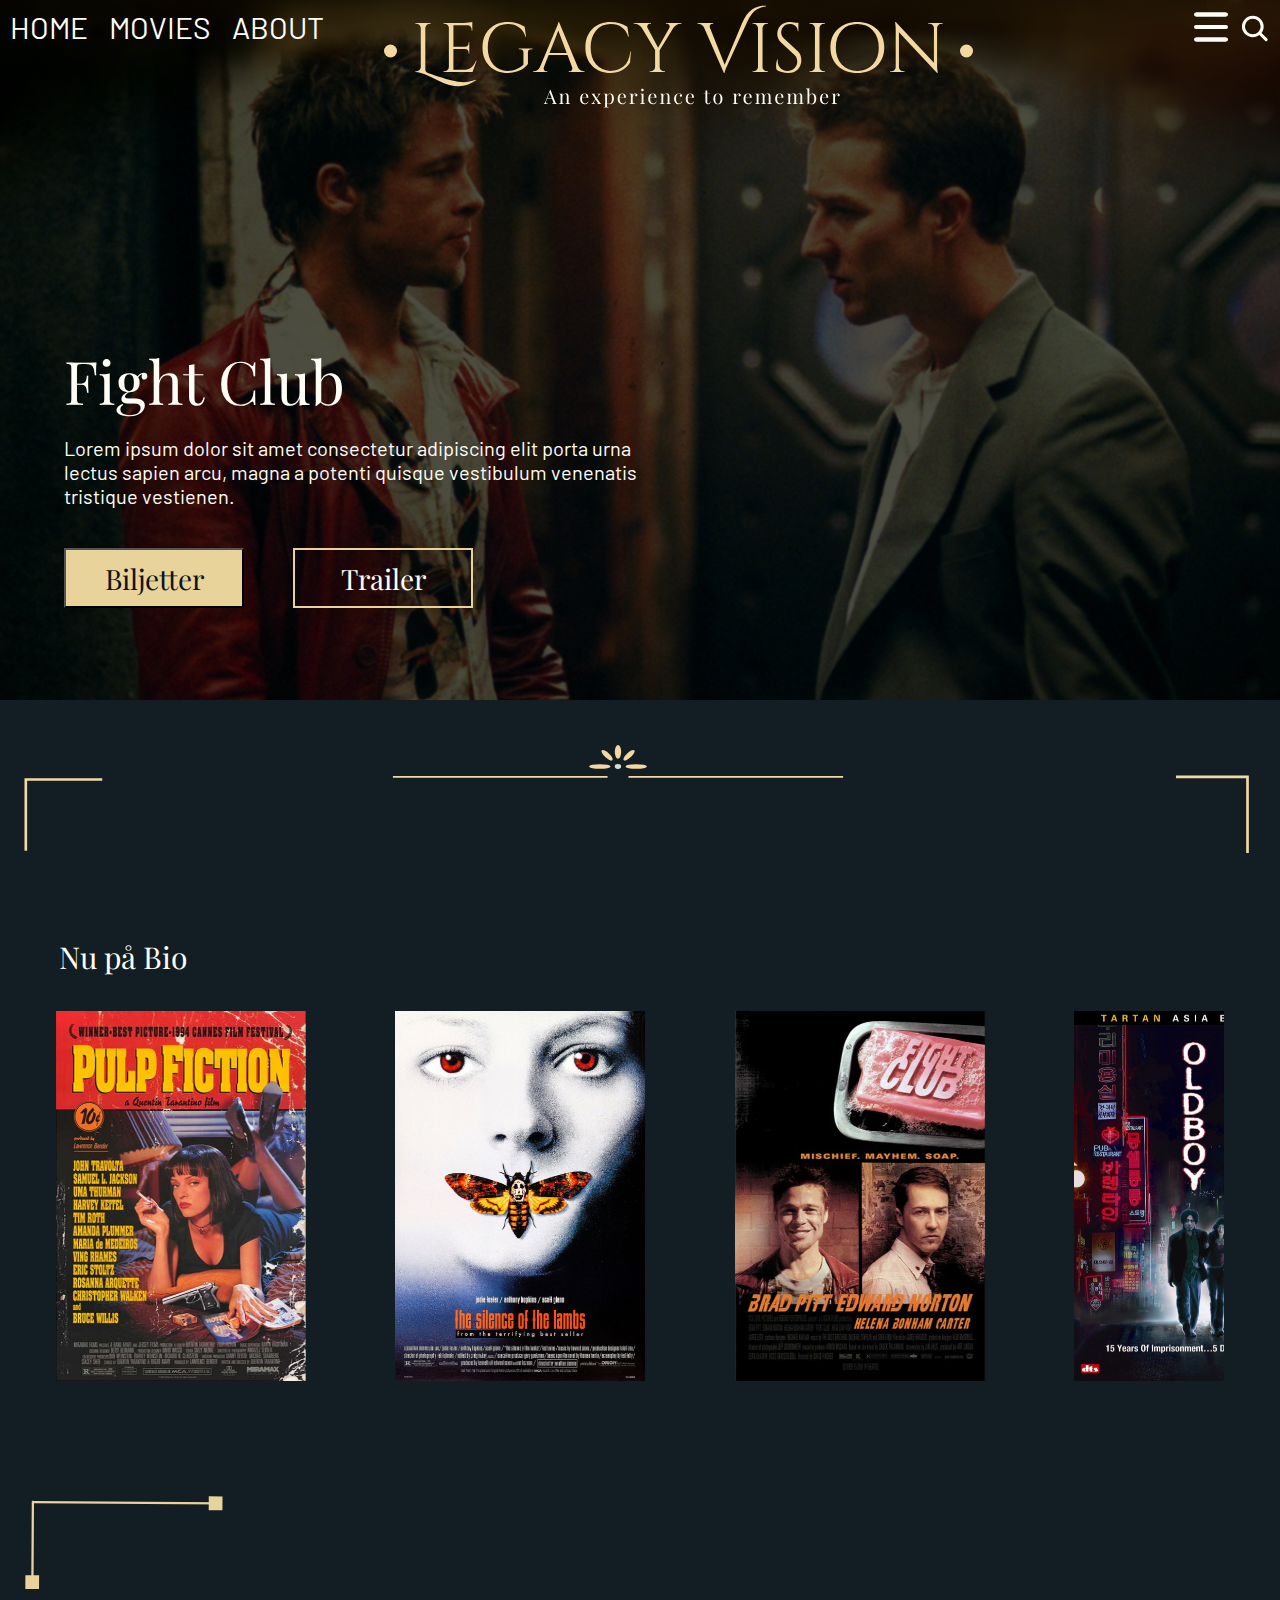
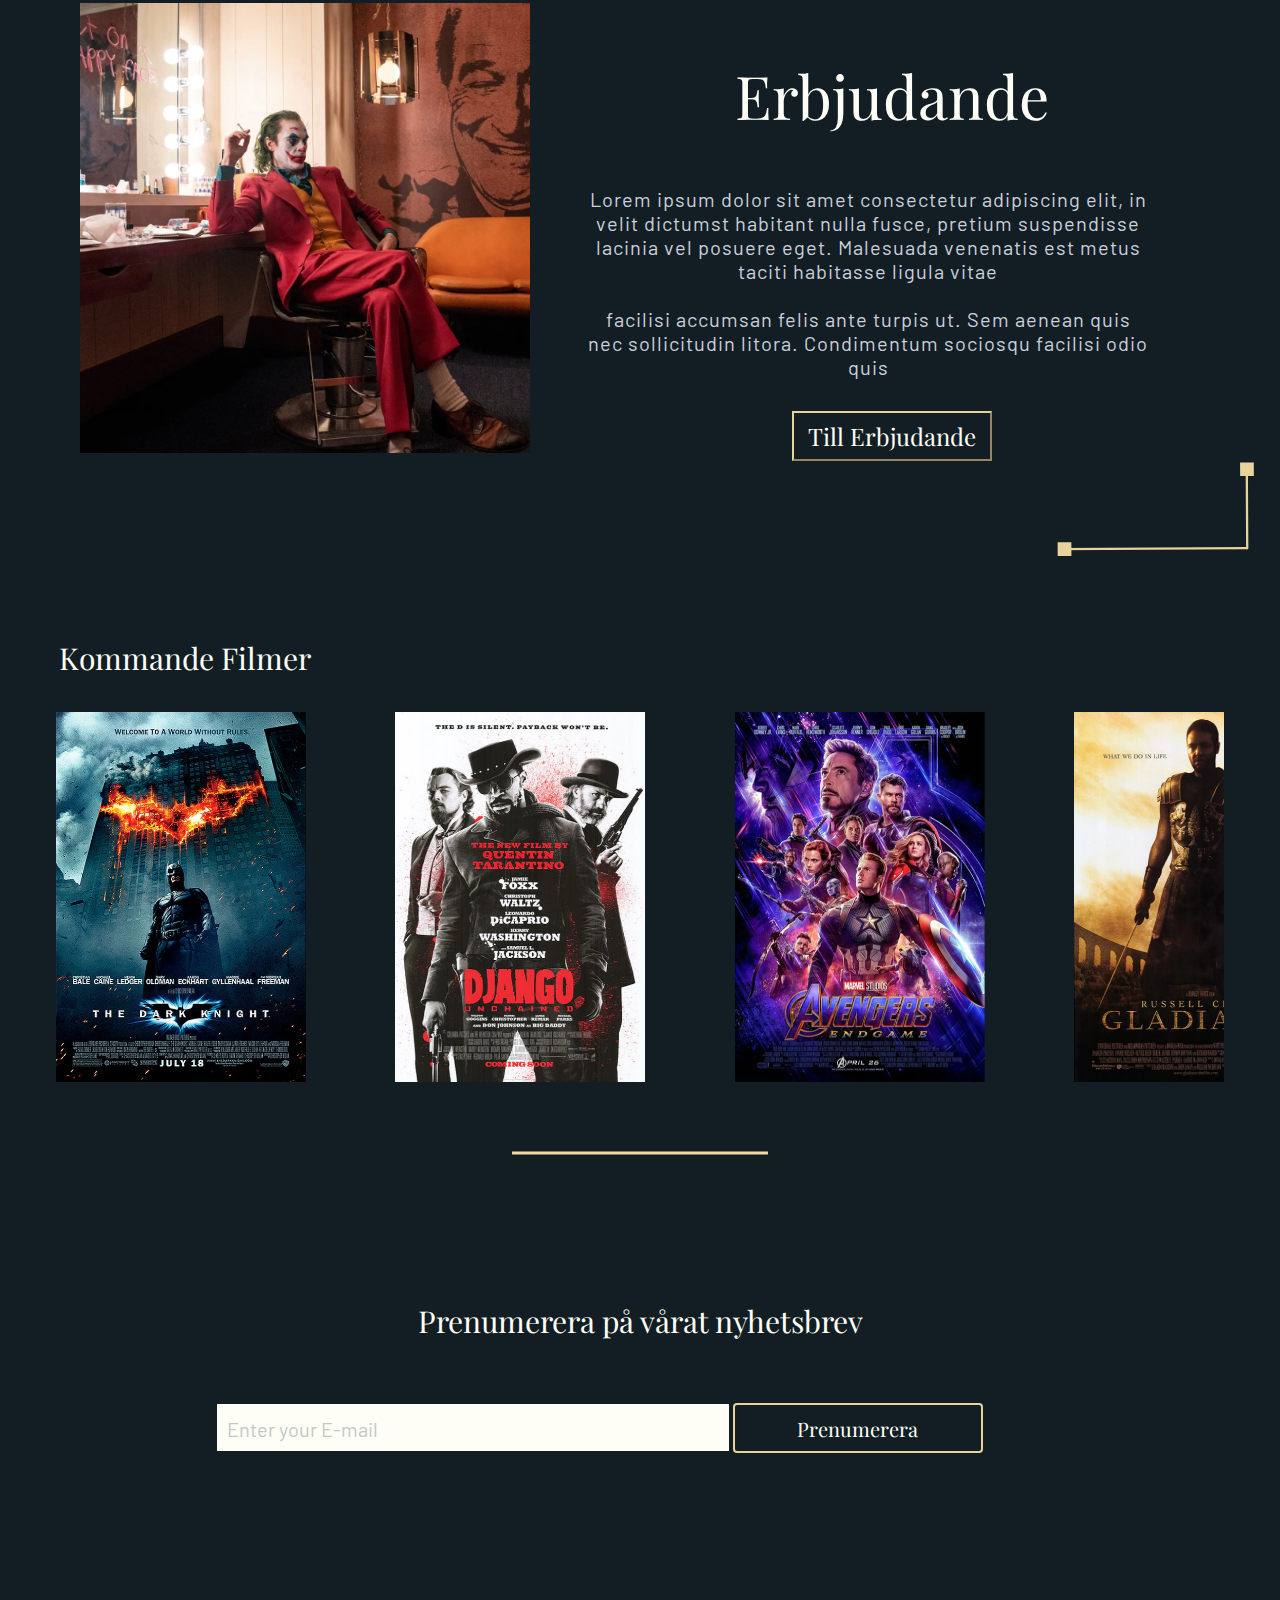
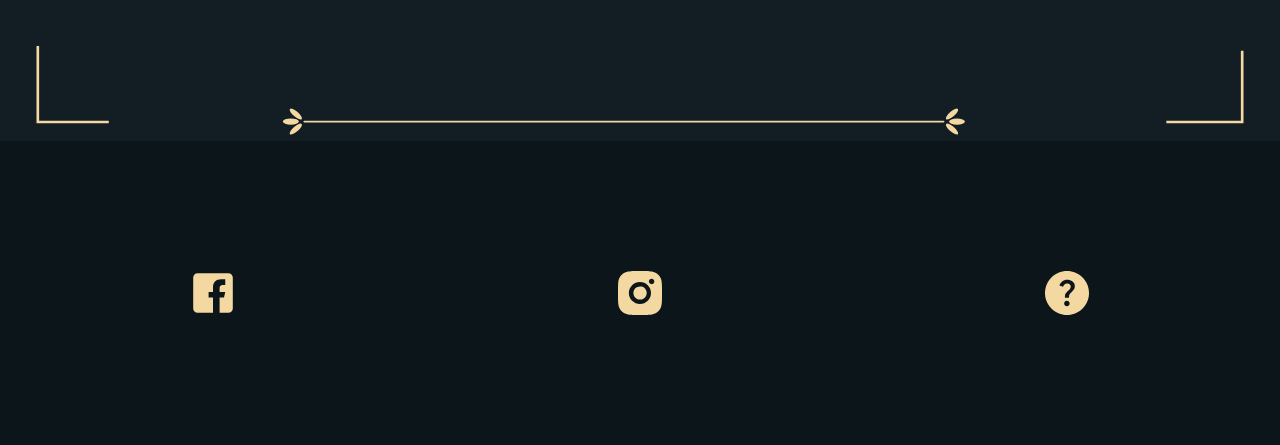
<file: index.html>
<!DOCTYPE html>
<html lang="en">
  <head>
    <meta charset="UTF-8" />
    <meta name="viewport" content="width=device-width, initial-scale=1.0" />
    <link rel="stylesheet" href="styles.css" />
    <link rel="preconnect" href="https://fonts.googleapis.com" />
    <link rel="preconnect" href="https://fonts.gstatic.com" crossorigin />
    <link
      rel="stylesheet"
      href="https://cdn.jsdelivr.net/npm/swiper@11/swiper-bundle.min.css"
    />
    <link
      href="https://fonts.googleapis.com/css2?family=Barlow&display=swap"
      rel="stylesheet"
    />
    <link rel="preconnect" href="https://fonts.googleapis.com" />
    <link rel="preconnect" href="https://fonts.gstatic.com" crossorigin />
    <link
      href="https://fonts.googleapis.com/css2?family=Kiwi+Maru&family=Playfair+Display&display=swap"
      rel="stylesheet"
    />
    <title>Legacy Vision</title>
  </head>
  <body>
       <!-- This is where the Hero is displayed. -->
    <div class="indexHeroImage">
    <nav>
      <div class="nav_section_one">
          <div class="navtext">
              <a href="index.html"><h3>HOME</h3></a>
              <a href="index.html"><H3>MOVIES</H3></a>
              <a href="index.html"><H3>ABOUT</H3></a>
          </div>
          <svg class="hamburger" xmlns="http://www.w3.org/2000/svg" width="33" height="27" viewBox="0 0 33 27" fill="none">
              <path d="M2 2H31H2ZM2 13.5H31H2ZM2 25H31H2Z" fill="#FFFEF6"/>
              <path d="M2 2H31M2 13.5H31M2 25H31" stroke="#FFFEF6" stroke-width="4" stroke-miterlimit="10" stroke-linecap="round"/>
          </svg>
          <img class="loggapng" src="assets/images/Logga.png" alt="">
      </div>
      <div class="nav-end-container">
          <svg class='hamburger' xmlns="http://www.w3.org/2000/svg" width="34" height="30" viewBox="0 0 34 30" fill="none">
              <path d="M2 2.5H32H2ZM2 15H32H2ZM2 27.5H32H2Z" fill="#FFFEF6"/>
              <path d="M2 2.5H32M2 15H32M2 27.5H32" stroke="#FFFEF6" stroke-width="4" stroke-miterlimit="10" stroke-linecap="round"/>
          </svg>
          <svg class="search" xmlns="http://www.w3.org/2000/svg" width="32" height="31" viewBox="0 0 32 31" fill="none">
              <path d="M22.2043 21.7969L28.1254 27.6094" stroke="#FFFEF6" stroke-width="3" stroke-linecap="round" stroke-linejoin="round"/>
              <path d="M14.8029 23.7344C19.9806 23.7344 24.178 19.614 24.178 14.5312C24.178 9.4485 19.9806 5.32812 14.8029 5.32812C9.62513 5.32812 5.42773 9.4485 5.42773 14.5312C5.42773 19.614 9.62513 23.7344 14.8029 23.7344Z" stroke="#FFFEF6" stroke-width="3" stroke-linecap="round" stroke-linejoin="round"/>
          </svg>
      </div>
  </nav>  
  <div class="LV"></div>
  <div class="indexHerotext">
    <p class="indexHeroH1">Fight Club</p>
    <p class="indexHeroP">Lorem ipsum dolor sit amet consectetur adipiscing elit porta urna lectus sapien arcu, magna a potenti quisque vestibulum venenatis tristique vestienen. </p>
    <button onclick="window.location.href = 'movie.html'"  class="leftButton">Biljetter</button>
    <button class="rightButton">Trailer</button>
  </div>
</div>
<div class="newsletter"> 

  <picture>
    <source media="(max-width: 699px)" srcset="Media/bannerTopSmall.svg">
    <source media="(min-width: 700px)" srcset="Media/BannerUpper.svg">
    <img class="indexBanner" src="Media/BannerUpper.svg" alt="A nice banner">
  </picture>
</div>

    <!-- This is where current movies are displayed. With a sidescroll -->
    <p class="indexHeader">Nu på Bio</p>
    <div class="indexSwiperContainer">
    <div class="indexSwiper swiper" id="swiper2">
      <!-- Additional required wrapper -->
      <div class="swiper-wrapper indexSwiperWrapper">
        <!-- Slides -->
        <div class="swiper-slide indexSwiperSlide">
          <img
            class="moviePoster"
            src="Media/pulp fiction.png"
            alt="this is the movie poster for Pulp Fiction"
          />
        </div>
        <div class="swiper-slide indexSwiperSlide">
          <img
            class="moviePoster"
            src="Media/silence of the lambs.png"
            alt="this is the movie poster for Silence of The Lambs"
          />
        </div>
        <div class="swiper-slide indexSwiperSlide">
          <img
            class="moviePoster"
            src="Media/fight club.png"
            alt="this is the movie poster for Fight Club"
          />
        </div>
        <div class="swiper-slide indexSwiperSlide">
          <img
            class="moviePoster"
            src="Media/oldboy.png"
            alt="this is the movie poster for Oldboy"
          />
        </div>
        <div class="swiper-slide indexSwiperSlide">
          <img
            class="moviePoster"
            src="Media/joker.png"
            alt="this is the movie poster for Joker"
          />
        </div>
        <div class="swiper-slide indexSwiperSlide">
          <img
            class="moviePoster"
            src="Media/whiplash.png"
            alt="this is the movie poster for Whiplash"
          />
        </div>
        <div class="swiper-slide indexSwiperSlide">
          <img
            class="moviePoster"
            src="Media/grave of the fireflies.png"
            alt="this is the movie poster for Grave of the Fireflies"
          />
        </div>
        <div class="swiper-slide indexSwiperSlide">
          <img
            class="moviePoster"
            src="Media/leon.png"
            alt="this is the movie poster for Leon"
          />
        </div>
        <div class="swiper-slide indexSwiperSlide">
          <img
            class="moviePoster"
            src="Media/matrix.png"
            alt="this is the movie poster for the Matrix"
          />
        </div>
        <div class="swiper-slide indexSwiperSlide">
          <img
            class="moviePoster"
            src="Media/parasite.png"
            alt="this is the movie poster for Parasite"
          />
        </div>
      </div>
     <!-- <div class="swiper-button-prev"></div>
      <div class="swiper-button-next"></div> -->
    </div>
  </div>
    <!-- this is here the offer is going to be displayed-->

    <picture>
      <source media="(max-width: 699px)" srcset="Media/offerEdgeUpperSmall.svg">
      <source media="(min-width: 700px)" srcset="Media/offerEdgeUpper.svg">
      <img id="offerEdgeUpper" src="Media/offerEdgeUpper.svg" alt="nice banner">
    </picture>
    <div class="offerContainer">
      <img class="offerImg" src="Media/offerImage.png" alt="This is an image from the movie Joker">
      <div class="offerTextContent">
      <p class="offerHeader">Erbjudande</p>
    
      <p class="offerParagraph"> 
        Lorem ipsum dolor sit amet consectetur adipiscing elit, in velit dictumst habitant nulla fusce, pretium suspendisse lacinia vel posuere eget. Malesuada venenatis est metus taciti habitasse ligula vitae <br><br> 
        
        facilisi accumsan felis ante turpis ut. Sem aenean quis nec sollicitudin litora. Condimentum sociosqu facilisi odio quis  </p>
        <button class="offerButton" onclick="window.location.href = 'movie.html'" > Till Erbjudande</button>
      </div>
      </div>
        <picture
        id="containerOfferMisc">
          <source media="(max-width: 699px)" srcset="Media/offerEdgeLowerSmall.svg">
          <source media="(min-width: 700px)" srcset="Media/offerEdgeLower.svg">
          <img id="offerEdgeLower" src="Media/offerEdgeLower.svg" alt="misc">
        </picture>
         <!-- This is where upcoming movies are displayed. With a sidescroll -->
      <p class="indexHeader">Kommande Filmer</p>
      <div class=" indexSwiperContainer">
      <div class="indexSwiper swiper" id="swiper1">
        <!-- Additional required wrapper -->
        <div class="swiper-wrapper indexSwiperWrapper">
          <!-- Slides -->
          <div class="swiper-slide indexSwiperSlide">
            <img
              class="moviePoster"
              src="Media/dark knight.png"
              alt="this is the movie poster for The Dark Knight"
            />
          </div>
          <div class="swiper-slide indexSwiperSlide">
            <img
              class="moviePoster"
              src="Media/django.png"
              alt="this is the movie poster for Django Unchained"
            />
          </div>
          <div class="swiper-slide indexSwiperSlide">
            <img
              class="moviePoster"
              src="Media/endgame.png"
              alt="this is the movie poster for Avengers: Endgame"
            />
          </div>
          <div class="swiper-slide indexSwiperSlide">
            <img
              class="moviePoster"
              src="Media/gladiator.png"
              alt="this is the movie poster for Gladiator"
            />
          </div>
          <div class="swiper-slide indexSwiperSlide">
            <img
              class="moviePoster"
              src="Media/inception.png"
              alt="this is the movie poster for Inception"
            />
          </div>
          <div class="swiper-slide indexSwiperSlide">
            <img
              class="moviePoster"
              src="Media/inglorious basterds.png"
              alt="this is the movie poster for Inglorious Basterds"
            />
          </div>
          <div class="swiper-slide">
            <img
              class="moviePoster"
              src="Media/lord of the rings.png"
              alt="this is the movie poster for Lord of th Rings"
            />
          </div>
          <div class="swiper-slide indexSwiperSlide">
            <img
              class="moviePoster"
              src="Media/shindlers list.png"
              alt="this is the movie poster for Shindler's List"
            />
          </div>
          <div class="swiper-slide indexSwiperSlide">
            <img
              class="moviePoster"
              src="Media/star wars.png"
              alt="this is the movie poster for Star Wars"
            />
          </div>
          <div class="swiper-slide indexSwiperSlide">
            <img
              class="moviePoster"
              src="Media/grave of the fireflies.png"
              alt="this is the movie poster for Grave of the Fireflies"
            />

          </div>
        </div>
       <!-- <div class="swiper-button-prev"></div>
        <div class="swiper-button-next"></div>-->
      </div>
      <div class="lineContainer">
        <img class="thinLine" src="Media/thinkLine.svg" alt="A nice banner" />
        </div>
    </div>

      <!-- This is where the newsletter is displayed -->
      <div class="newsletterContainer">
        <form action="" class="newsletter">
          <p class="newsletterHeader">Prenumerera på vårat nyhetsbrev</p>
          <input
            class="newsInput"
            type="text"
            placeholder="  Enter your E-mail"
          />
          <button class="newsButton">Prenumerera</button>
        </form>
        <picture>
          <source media="(max-width: 699px)" srcset="Media/bannerBottomSmall.svg">
          <source media="(min-width: 700px)" srcset="Media/bannerBottom.svg">
          <img
          class="indexBanner"
          src="Media/bannerBottom.svg"
          alt="A nice banner"
        />
        </picture>

      </div>
    </div>

    <!-- Below is the footer with the three icons -->
    <div class="footer">
      <img src="Media/Facebook.svg" class="mediaIcon" alt="Facebook icon" />
      <img src="Media/Instagram.svg" class="mediaIcon" alt="Instagram icon" />
      <img src="Media/Help.svg" class="mediaIcon" alt="Help icon" />
    </div>

  <script src="https://cdn.jsdelivr.net/npm/swiper@11/swiper-bundle.min.js">
  </script>
  <script src="script.js"></script>
</body>
</html>
</file>
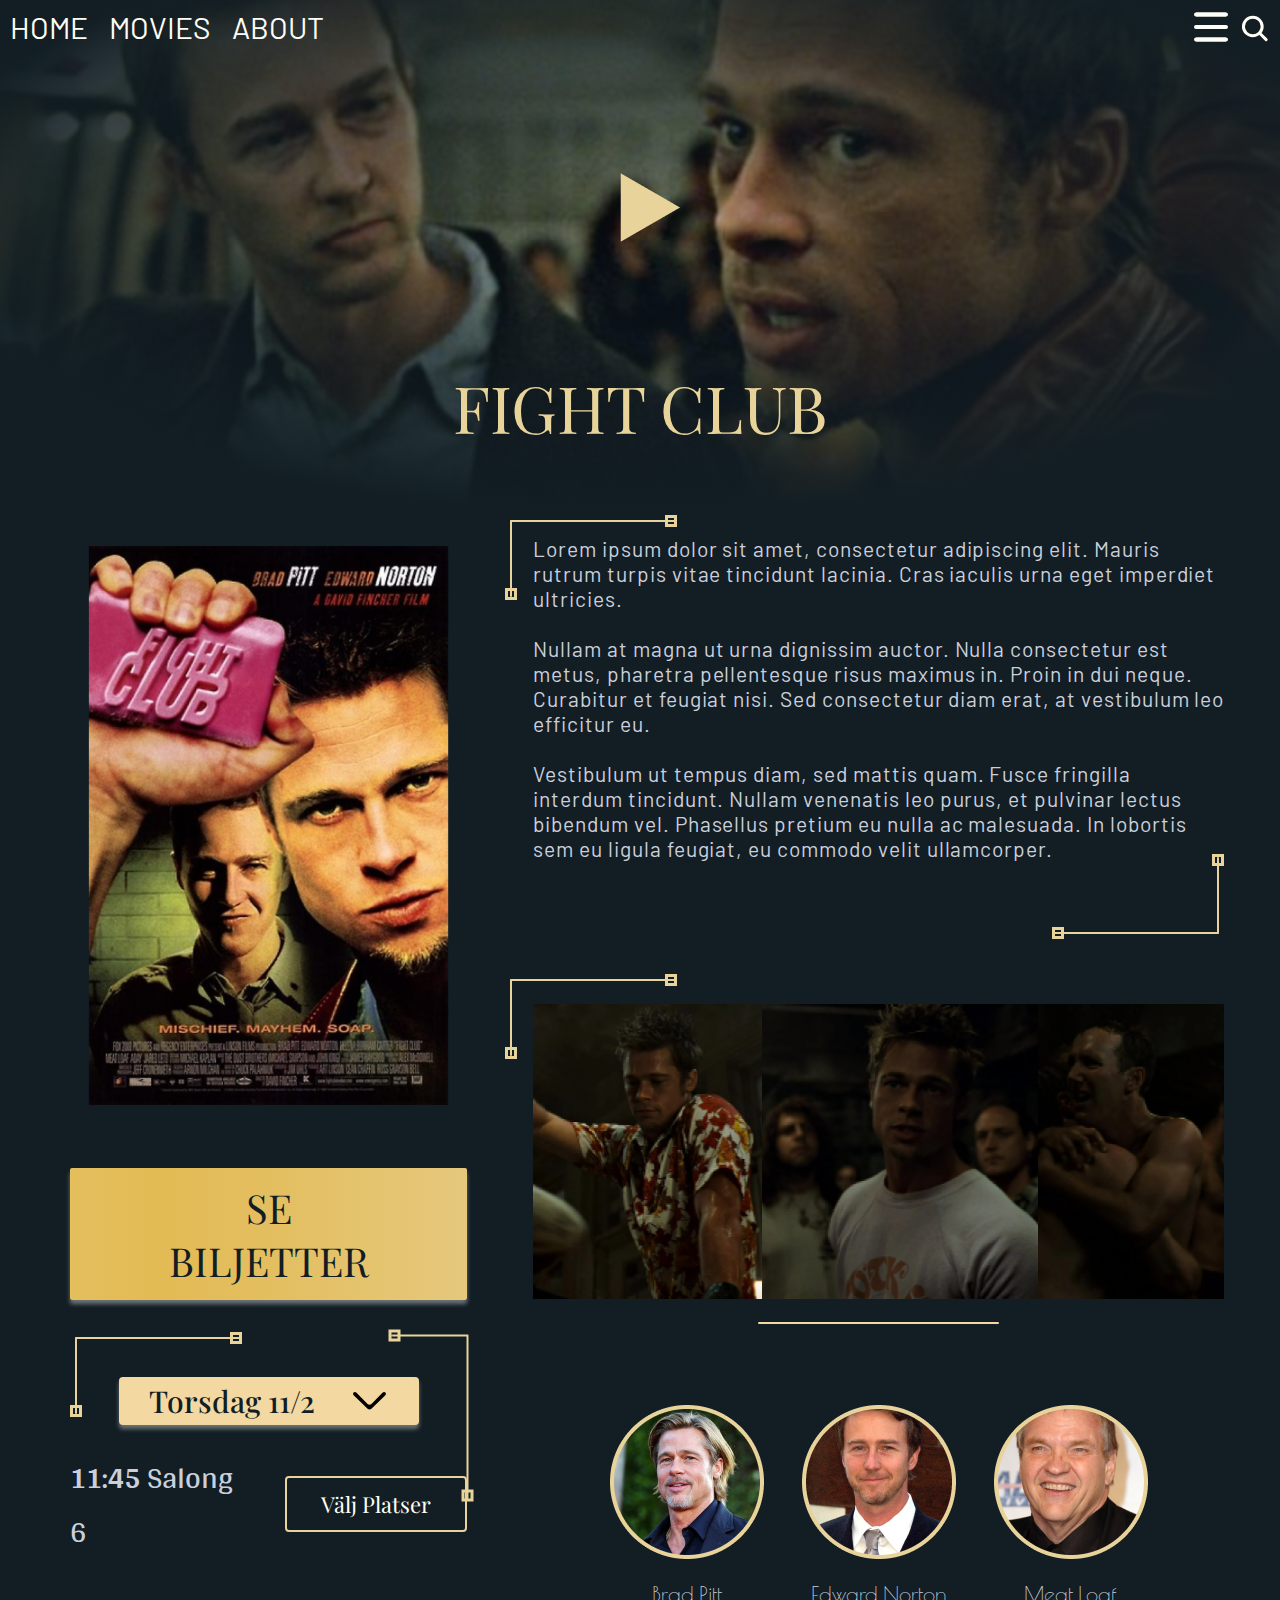
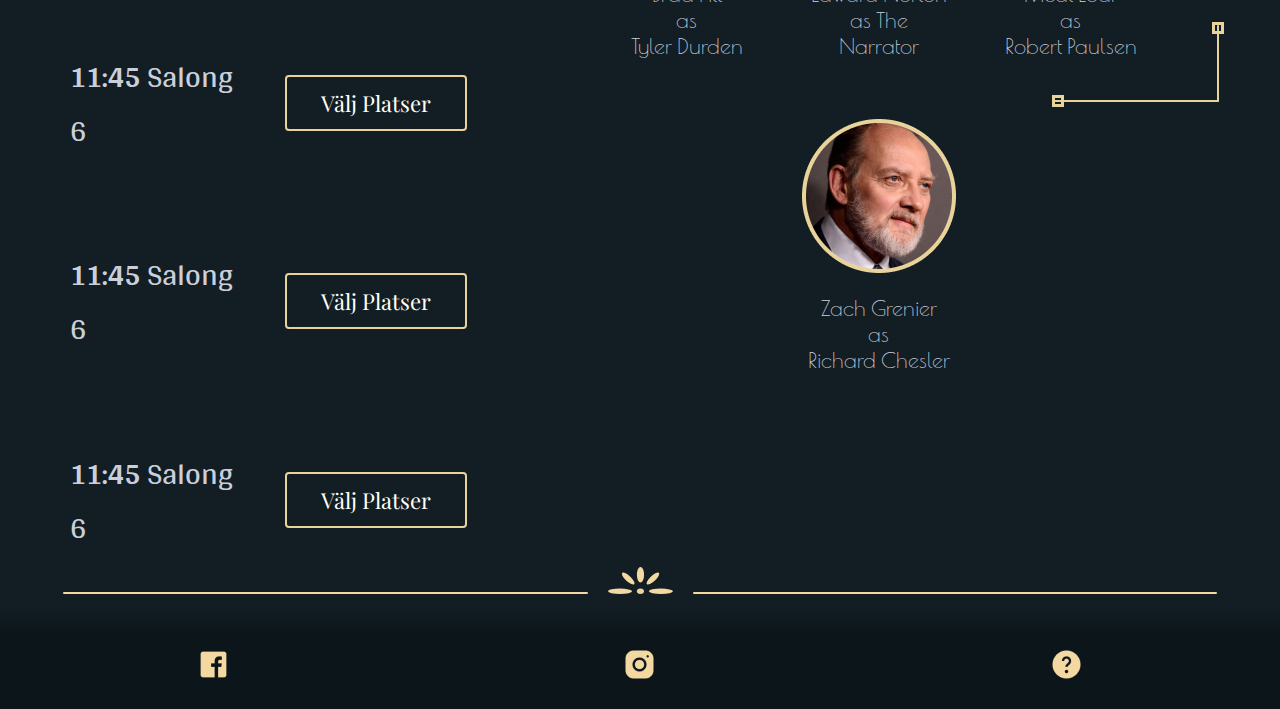
<file: movie.html>
<!DOCTYPE html>
<html lang="en">
<head>
    <meta charset="UTF-8">
    <meta name="viewport" content="width=device-width, initial-scale=1.0">
    <title>Legacy Vision</title>
    <link rel="stylesheet" href="styles.css">
    <script src="https://cdn.jsdelivr.net/npm/swiper@11/swiper-bundle.min.js"></script>
    <link rel="stylesheet" href="https://cdn.jsdelivr.net/npm/swiper@11/swiper-bundle.min.css" />
    <link rel="preconnect" href="https://fonts.googleapis.com">
    <link rel="preconnect" href="https://fonts.gstatic.com" crossorigin>
    <link href="https://fonts.googleapis.com/css2?family=Playfair+Display&display=swap" rel="stylesheet">
    <link href="https://fonts.googleapis.com/css2?family=Barlow&display=swap" rel="stylesheet">
    <link href="https://fonts.googleapis.com/css2?family=Arya&display=swap" rel="stylesheet">
    <link href="https://fonts.googleapis.com/css2?family=Baloo+2&display=swap" rel="stylesheet">
    <link href="https://fonts.googleapis.com/css2?family=Baloo+2&family=Poiret+One&display=swap" rel="stylesheet">
</head>
<body>
    <div class="wrapper">
        <div class="hero">
            <div class="trailerimage">
            <nav>
                <div class="nav_section_one">
                    <div class="navtext">
                        <a href="index.html"><h3>HOME</h3></a>
                        <a href="index.html"><H3>MOVIES</H3></a>
                        <a href="index.html"><H3>ABOUT</H3></a>
                    </div>
                    <svg class="hamburger" xmlns="http://www.w3.org/2000/svg" width="33" height="27" viewBox="0 0 33 27" fill="none">
                        <path d="M2 2H31H2ZM2 13.5H31H2ZM2 25H31H2Z" fill="#FFFEF6"/>
                        <path d="M2 2H31M2 13.5H31M2 25H31" stroke="#FFFEF6" stroke-width="4" stroke-miterlimit="10" stroke-linecap="round"/>
                    </svg>
                    <img class="loggapng" src="assets/images/Logga.png" alt="">
                </div>
                <div class="nav-end-container">
                    <svg class='hamburger' xmlns="http://www.w3.org/2000/svg" width="34" height="30" viewBox="0 0 34 30" fill="none">
                        <path d="M2 2.5H32H2ZM2 15H32H2ZM2 27.5H32H2Z" fill="#FFFEF6"/>
                        <path d="M2 2.5H32M2 15H32M2 27.5H32" stroke="#FFFEF6" stroke-width="4" stroke-miterlimit="10" stroke-linecap="round"/>
                    </svg>
                    <svg class="search" xmlns="http://www.w3.org/2000/svg" width="32" height="31" viewBox="0 0 32 31" fill="none">
                        <path d="M22.2043 21.7969L28.1254 27.6094" stroke="#FFFEF6" stroke-width="3" stroke-linecap="round" stroke-linejoin="round"/>
                        <path d="M14.8029 23.7344C19.9806 23.7344 24.178 19.614 24.178 14.5312C24.178 9.4485 19.9806 5.32812 14.8029 5.32812C9.62513 5.32812 5.42773 9.4485 5.42773 14.5312C5.42773 19.614 9.62513 23.7344 14.8029 23.7344Z" stroke="#FFFEF6" stroke-width="3" stroke-linecap="round" stroke-linejoin="round"/>
                    </svg>
                </div>
            </nav>
                <div id="playButton" class="playbutton">
                </div>
                <iframe id="videoFrame" class="none" width="560" height="315" src="https://www.youtube.com/embed/BdJKm16Co6M?si=BE6WNDBt_T2gWXb4" title="YouTube video player" frameborder="0" allow="accelerometer; autoplay; clipboard-write; encrypted-media; gyroscope; picture-in-picture; web-share" allowfullscreen></iframe>
                <div class="poster"></div>
                <h2 class="movietitle">FIGHT CLUB</h2>
                <h2 class="movietitleDesktop">FIGHT CLUB</h2>
            </div>
        </div>
        <div class="sebiljetter">
            <h2 class="seetickets">SE BILJETTER</h2>
        </div>
        <div class="paragraphWindow">
            <div class="p-decor-top-left"></div>
            <p class="mobileparagraph">Lorem ipsum dolor sit amet, consectetur adipiscing elit. Mauris rutrum turpis vitae tincidunt lacinia. Cras iaculis urna eget imperdiet. <br/><br/>
    
                Nullam at magna ut urna dignissim auctor. Nulla consectetur est metus, pharetra pellentesque risus maximus in. Proin in dui neque. Curabitur et feugiat nisi. Sed consectetur diam erat, at vestibulum leo efficitur eu. <br/><br/>
               
                Vestibulum ut tempus diam, sed mattis quam. Fusce fringilla interdum tincidunt. Nullam venenatis leo purus, et pulvinar lectus bibendum vel. Phasellus pretium eu nulla ac malesuada. In lobortis sem eu ligula feugiat, eu commodo velit ullamcorper. <br/><br/>
            </p>
            <div class="p-decor-bottom-right"></div>
        </div>
        <div class="descwrapperDesktop">
            <div class="ticketsWrapper">
                <div class="desktopPoster"></div>
                <div class="sebiljetterDesktop">
                    <p>SE BILJETTER</p>
                </div>
                <div class="chooseseatsDesktop">
                    <div class="p-decor-top-leftcsd"></div>
                    <div class="decor-top-right-90deg"></div>
                    <div class="dayButtonDesktop">
                        <h2>Torsdag 11/2</h2>
                        <svg class="dropdownbooking" xmlns="http://www.w3.org/2000/svg" width="26" height="16" viewBox="0 0 26 16" fill="none">
                            <path d="M11.5858 10.1114L3.37837 1.90403C2.85078 1.37643 1.99538 1.37643 1.46778 1.90403C0.935336 2.43647 0.940952 3.30145 1.48027 3.82694L11.6043 13.6914C12.3809 14.4481 13.6191 14.4481 14.3957 13.6914L24.5197 3.82694C25.059 3.30145 25.0647 2.43647 24.5322 1.90403C24.0046 1.37643 23.1492 1.37643 22.6216 1.90402L14.4142 10.1114C13.6332 10.8925 12.3668 10.8925 11.5858 10.1114Z" fill="currentColor"/>
                        </svg>
                    </div>
                    <div class="movieSelWrapperD">
                        <div class="seatingD">
                            <h2 class="h2timePlaceD">11:45 <span class="smallerD">Salong 6</span></h2>
                            <div class="chooseSeatsD">
                                <h2 class="movieSelH2D">Välj Platser</h2>
                            </div>
                        </div>
                        <div class="seatingD">
                            <h2 class="h2timePlaceD">11:45 <span class="smallerD">Salong 6</span></h2></h2>
                            <div class="chooseSeatsD">
                                <h2 class="movieSelH2D">Välj Platser</h2>
                            </div>
                        </div>
                        <div class="seatingD">
                            <h2 class="h2timePlaceD">11:45 <span class="smallerD">Salong 6</span></h2></h2>
                            <div class="chooseSeatsD">
                                <h2 class="movieSelH2D">Välj Platser</h2>
                            </div>
                        </div>
                        <div class="seatingD">
                            <h2 class="h2timePlaceD">11:45 <span class="smallerD">Salong 6</span></h2></h2>
                            <div class="chooseSeatsD">
                                <h2 class="movieSelH2D">Välj Platser</h2>
                            </div>
                        </div>
                    </div>
                </div>
            </div>
            <div class="dpaWrapper">
                <div class="moviedescD">
                    <div class="moivedescdecortopleft"></div>
                    <div class="moviedesctext">
                        <p>Lorem ipsum dolor sit amet, consectetur adipiscing elit. Mauris rutrum turpis vitae tincidunt lacinia. Cras iaculis urna eget imperdiet ultricies. <br><br>

                            Nullam at magna ut urna dignissim auctor. Nulla consectetur est metus, pharetra pellentesque risus maximus in. Proin in dui neque. Curabitur et feugiat nisi. Sed consectetur diam erat, at vestibulum leo efficitur eu. <br><br>
                           
                            Vestibulum ut tempus diam, sed mattis quam. Fusce fringilla interdum tincidunt. Nullam venenatis leo purus, et pulvinar lectus bibendum vel. Phasellus pretium eu nulla ac malesuada. In lobortis sem eu ligula feugiat, eu commodo velit ullamcorper.</p>
                    </div>
                    <div class="moviedescbottomright"></div>
                </div>
                <div class="pictureboxwrapperdesktop">
                    <div class="moivedescdecortopleft"></div>
                    <div class="pictureboxDesktop">
                        <div class="pictureonedesktop"></div>
                        <div class="picturetwodesktop"></div>
                        <div class="picturefourdesktop"></div>
                    </div>
                    <div class="pictureboxdecorbottom"></div>
                </div>
                <div class="actorsboxdesktop">
                    <div class="actoronedesktop">
                        <div class="actoronedesktopimg"></div>
                        <p>Brad Pitt<br/> as <br/>Tyler Durden</p>
                    </div>
                    <div class="actoronedesktop">
                        <div class="actortwodesktopimg"></div>
                        <p>Edward Norton<br/> as The <br/>Narrator</p>
                    </div>
                    <div class="actoronedesktop">
                        <div class="actorthreedesktopimg"></div>
                        <p>Meat Loaf<br/> as <br/>Robert Paulsen</p>
                    </div>
                    <div class="actoronedesktop">
                        <div class="actorfourdesktopimg"></div>
                        <p>Zach Grenier<br/> as <br/>Richard Chesler</p>
                    </div>
                    <div class="moviedescbottomright"></div>
                </div>
            </div>
        </div>
        <div class="swborder"></div>
        <div class="swiperMovie swiper">
            <!-- Additional required wrapper -->
            <div class="swiper-wrapper swiper-wrapper-movie">
              <!-- Slides -->
              <div class="swiper-slide"><img src="assets/images/fightclubone.png" alt=""></div>
              <div class="swiper-slide"><img src="assets/images/fightclubtwo.png" alt=""></div>
              <div class="swiper-slide"><img src="assets/images/fightclubfour.png" alt=""></div>
              ...
            </div>
            <!-- If we need pagination -->
            <div class="swiper-pagination"></div>
          
            <!-- If we need navigation buttons -->
            <div class="swiper-button-prev"></div>
            <div class="swiper-button-next"></div>
          
        </div>
        <div class="swborder"></div>
        <div class="actorswrapper">
            <div class="decortopleft">
            </div>
            <div class="actorOneWrapper">
                <div class="actorOne"></div>
                <p class="actorpara">Brad Pitt<br/> as <br/>Tyler Durden</p>
            </div>
            <div class="actorTwoWrapper">
                <div class="actorTwo"></div>
                <p class="actorpara">Edward Norton<br/> as The <br/>Narrator</p>
            </div>
            <div class="actorThreeWrapper">
                <div class="actorThree"></div>
                <p class="actorpara">Helena Carter<br/> as <br/>Marla Singer</p>
            </div>
            <div class="actorFourWrapper">
                <div class="actorFour"></div>
                <p class="actorpara">Meat Loaf<br/> as <br/>Robert Paulsen</p>
            </div>
        </div>
        <div class="bookingwrapper">
            <div class="decortopleft"></div>
            <div class="dayButton">
                <h2>Torsdag 11/2</h2>
                <svg class="dropdownbooking" xmlns="http://www.w3.org/2000/svg" width="26" height="16" viewBox="0 0 26 16" fill="none">
                    <path d="M11.5858 10.1114L3.37837 1.90403C2.85078 1.37643 1.99538 1.37643 1.46778 1.90403C0.935336 2.43647 0.940952 3.30145 1.48027 3.82694L11.6043 13.6914C12.3809 14.4481 13.6191 14.4481 14.3957 13.6914L24.5197 3.82694C25.059 3.30145 25.0647 2.43647 24.5322 1.90403C24.0046 1.37643 23.1492 1.37643 22.6216 1.90402L14.4142 10.1114C13.6332 10.8925 12.3668 10.8925 11.5858 10.1114Z" fill="#121E24"/>
                </svg>
            </div>
            <div class="movieSelWrapper">
                <div class="seating">
                    <h2 class="h2timePlace">11:45 <span class="smaller">Salong 6</span></h2>
                    <div class="chooseSeats">
                        <h2 class="movieSelH2">Välj Platser</h2>
                    </div>
                </div>
                <div class="seating">
                    <h2 class="h2timePlace">11:45 <span class="smaller">Salong 6</span></h2></h2>
                    <div class="chooseSeats">
                        <h2 class="movieSelH2">Välj Platser</h2>
                    </div>
                </div>
                <div class="seating">
                    <h2 class="h2timePlace">11:45 <span class="smaller">Salong 6</span></h2></h2>
                    <div class="chooseSeats">
                        <h2 class="movieSelH2">Välj Platser</h2>
                    </div>
                </div>
                <div class="seating">
                    <h2 class="h2timePlace">11:45 <span class="smaller">Salong 6</span></h2></h2>
                    <div class="chooseSeats">
                        <h2 class="movieSelH2">Välj Platser</h2>
                    </div>
                </div>
            </div>
        </div>
        <div class="footerdecorDesktop">
            <div class="left"></div>
            <div class="flowerdesktop">
                <svg xmlns="http://www.w3.org/2000/svg" width="65" height="27" viewBox="0 0 65 27" fill="none">
                    <ellipse cx="8.22828" cy="2.87452" rx="8.22828" ry="2.87452" transform="matrix(-0.716968 0.697106 -0.810264 -0.586065 53.1281 7.52808)" fill="#F4D8A2"/>
                    <ellipse cx="32.4849" cy="7.73808" rx="7.73808" ry="3.58839" transform="rotate(90 32.4849 7.73808)" fill="#F4D8A2"/>
                    <ellipse cx="8.22833" cy="2.8745" rx="8.22833" ry="2.8745" transform="matrix(0.716995 0.697078 -0.810243 0.586094 16.6469 4.15894)" fill="#F4D8A2"/>
                    <ellipse cx="12.0334" cy="2.67694" rx="12.0334" ry="2.67694" transform="matrix(0.999996 0.00292382 -0.00581624 0.999983 0.0311508 21.5758)" fill="#F4D8A2"/>
                    <ellipse cx="12.0334" cy="2.67694" rx="12.0334" ry="2.67694" transform="matrix(0.999996 0.00292382 -0.00581624 0.999983 40.9333 21.5758)" fill="#F4D8A2"/>
                    <ellipse cx="32.4397" cy="24.25" rx="2.75" ry="3.52605" transform="rotate(-90 32.4397 24.25)" fill="#E8D39B"/>
                  </svg>
            </div>
            <div class="right"></div>
        </div>
        <div class="footerdecor"></div>
        <div class="footerGradientSwitch"></div>
        <footer>
            <img src="assets/images/Facebook.png" alt="A logo picture of Facebook">
            <img src="assets/images/Instagram.png" alt="A logo picture of Instagram">
            <img src="assets/images/Help.png" alt="An icon that resembles help">
        </footer>
    <script src="script.js"></script>
</body>
</html>
</file>
<file: styles.css>
:root {
  --Background-lighter: #121e24;
  --Background-Darker: #0c151a;
  --Goldenheader: #e8d39b;
  --Paragraph-Blue: #cbcfdc;
  --Paragraph: #fffef6;
}

body {
  margin: 0px;
  box-sizing: border-box;
  background-color: var(--Background-lighter);
}

.wrapper {
  background-color: var(--Background-lighter);
  display: flex;
  flex-flow: column nowrap;
  align-items: center;
  height: auto;
}

nav {
  margin-top: 9px;
  background-color: transparent;
  display: flex;
  justify-content: space-between;
  align-items: center;
  width: 100%;
}

.nav-end-container {
  display: flex;
  gap: 10px;
  margin-right: 10px;
}

.none {
  display: none;
}

.descwrapperDesktop {
    display: flex;
    width: 100%;
    height: auto;
    gap: 66px;
}

.ticketsWrapper {
    display: flex;
    flex-direction: column;
    width: 31%;
    padding-left: 5.5%;
    gap: 32px;
}

.desktopPoster {
    background-image: url("assets/images/fightclubPoster.png");
    background-size: contain;
    background-repeat: no-repeat;
    background-position: center center;
    width: 100%;
    height: 621px;
}

.sebiljetterDesktop{
    display: inline-flex;
    padding: 13px 93px;
    justify-content: center;
    align-items: center;
    gap: 10px;
    border-radius: 2px;
    background: linear-gradient(90deg, #E4BF5E -4.69%, #E3BB55 22.57%, #E3BE5F 47.65%, #E5C46F 76.55%, #E5C87D 100%);
    box-shadow: 0px 4px 4px 0px rgba(255, 255, 255, 0.38);
}

.sebiljetterDesktop:hover {
    background: var(--Background-Darker);
}

.sebiljetterDesktop:hover > p{
    color:var(--Goldenheader);
}

.sebiljetterDesktop p {
    color: var(--Background-lighter, #121E24);
    text-align: center;
    font-family: Playfair Display;
    font-size: 40px;
    font-style: normal;
    font-weight: 400;
    line-height: normal;
    margin-block-start: 0px;
    margin-block-end: 0px;
}

.chooseseatsDesktop{
    display: flex;
    flex-direction: column;
    position: relative;
    height: auto;
    justify-content: center;
    align-items: center;
}


.p-decor-top-leftcsd{
    background-image: url(assets/images/decor2new.png);
    width: 172px;
    height: 85px;
    position: absolute;
    top: 0px;
    left: 0px;
}

.moviedescD{
    position: relative;
}

.moivedescdecortopleft {
    background-image: url(assets/images/decor2new.png);
    width: 172px;
    height: 85px;
    position: absolute;
    top:0px;
    left: -28px;
}

.moviedesctext p {
    width: 100%;
    height: 417px;
    color: var(--Paragraph-Blue, #CBCFDC);

    /* Paragraph 1 */
    font-family: Barlow;
    font-size: 24px;
    font-style: normal;
    font-weight: 400;
    line-height: normal;
    letter-spacing: 0.96px;
}

.moviedescbottomright {
    background-image: url(assets/images/decor2new.png);
    width: 172px;
    height: 85px;
    transform: rotate(180deg);
    position: absolute;
    bottom: 35px;
    right: 0px;
}

.pictureboxwrapperdesktop {
    display: flex;
    position: relative;
    height: 350px;
    justify-content: center;
    align-items: flex-end;
}

.pictureboxDesktop{
    display: flex;
    position: absolute;
    width: 100%;
    height: 295px;
    top: 30px;
    left: 0px;
}

.pictureonedesktop{
    background: url(assets/images/fightclubonenew.png), lightgray 50% / contain no-repeat;
    width: 248px;
    height: 295px;
}

.picturetwodesktop{
    background: url(assets/images/fightclubtwonew.png), lightgray 50% / contain no-repeat;
    width: 300px;
    height: 295px;
    object-fit: contain;
}

.picturefourdesktop{
    width: 202px;
    height: 295px;
    background: url(assets/images/fightclubfournew.png), lightgray 50% / contain no-repeat;
    object-fit: cover;
}

.pictureboxdecorbottom{
    width: 241px;
    height: 2px;
    border-radius: 50px;
    background: var(--Header, #F4D8A2);
}

.actorsboxdesktop{
    display: flex;
    height: 281px;
    gap: 38px;
    margin-top: 81px;
    position: relative;
    flex-wrap: wrap;
    justify-content: center;
}

.actorsboxdesktop .moviedescbottomright {
    bottom: -21px;
    right: 0px;
}

.actoronedesktop{
    display: flex;
    align-items: center;
    justify-content: center;
    flex-direction: column;
    text-align: center;
}

.actoronedesktop p {
    color: var(--Paragraph-Blue, #CBCFDC);
    text-align: center;
    font-family:'Poiret One';
    font-size: 22px;
    font-style: normal;
    font-weight: 400;
    line-height: normal;
}

.actoronedesktopimg{
    background-image: url(assets/images/Ellipse\ 10.png);
    width: 154px;
    height: 154px;  
}

.actortwodesktopimg{
    background-image: url(assets/images/Ellipse\ 9.png);
    width: 154px;
    height: 154px;  
}

.actorthreedesktopimg{
    background-image: url(assets/images/Ellipse\ 8.png);
    width: 154px;
    height: 154px;  
}

.actorfourdesktopimg{
    background-image: url(assets/images/Ellipse\ 7.png);
    width: 154px;
    height: 154px;  
}

.decor-top-right-90deg {
    background-image: url(assets/images/decor2new.png);
    width: 172px;
    height: 85px;
    transform: rotate(90deg);
    position: absolute;
    top:41px;
    right: -50px;
}

.dayButtonDesktop {
    display: inline-flex;
    padding: 4px 30px;
    justify-content: center;
    align-items: center;
    gap: 35px;
    border-radius: 4px;
    background: var(--Header, #F4D8A2);
    box-shadow: 0px 4px 4px 0px rgba(255, 255, 255, 0.38);
    margin-top: 45px;
}

.dayButtonDesktop:hover {
    background: var(--Background-Darker);
}

.dayButtonDesktop:hover > h2{
    color: var(--Goldenheader);
}

.dayButtonDesktop:hover > svg{
    color: var(--Goldenheader);
}

.dayButtonDesktop h2 {
    color: var(--Background-lighter, #121E24);
    text-align: center;
    font-family: Playfair Display;
    font-size: 30px;
    font-style: normal;
    font-weight: 500;
    line-height: 40px; /* 133.333% */
    margin-block-start: 0px;
    margin-block-end: 0px;
}

.dayButtonDesktop svg {
    width: 39px;
    height: 22px;
}

.movieSelWrapperD {
    display: flex;
    flex-direction: column;
    gap: 41px;
    align-items: center;
}

.seatingD {
    display: flex;
    flex-direction: row;
    gap: 30px;
    align-items: center;
}

.seatingD .h2timePlaceD {
    color: var(--Paragraph-Blue, #CBCFDC);
    font-family: 'Arya';
    font-size: 30px;
    font-style: normal;
    font-weight: 700;
    line-height: normal;
}

.smallerD {
    color: var(--Paragraph-Blue, #CBCFDC);
    font-family: 'Arya';
    font-size: 30px;
    font-style: normal;
    font-weight: 400;
    line-height: normal;
}

.chooseSeatsD {
    display: flex;
    padding: 11px 34px;
    justify-content: center;
    align-items: center;
    gap: 10px;
    flex-shrink: 0;
    border-radius: 4px;
    border: 2px solid var(--Goldenheader);
}

.chooseSeatsD:hover {
    background: var(--Goldenheader);
}

.chooseSeatsD:hover > h2{
    color: var(--Background-lighter);
    font-size: 24px;
}

.movieSelH2D {
    color: var(--Paragraph, #FFFEF6);
    text-align: center;
    font-family: Playfair Display;
    font-size: 22px;
    font-style: normal;
    font-weight: 400;
    line-height: normal;
    margin-block-end: 0px;
    margin-block-start: 0px;
}

.dpaWrapper{
    display: flex;
    flex-direction: column;
    width: 54%;
}

.nav_section_one {
  margin-left: 10px;
  display: flex;
  gap: 19px;
}

.navtext {
  display: flex;
  flex-direction: row;
  gap: 21px;
  color: white;
}

.navtext a {
  text-decoration: none;
}

.navtext h3 {
  color: var(--Paragraph, #fffef6);
  text-align: center;
  font-family: "Barlow";
  font-size: 30px;
  font-style: normal;
  font-weight: 400;
  line-height: normal;
  margin-block-end: 0;
  margin-block-start: 0px;
}

.navtext h3:hover{
    color:var(--Goldenheader);
}

.nav_section_one .hamburger {
  display: none;
  padding-top: 5px;
}

.hamburger {
  fill: var(--Paragraph, #fffef6);
  stroke-width: 4px;
  stroke: var(--Paragraph, #fffef6);
}

img.loggapng {
  display: none;
  height: 37px;
  width: 37px;
}

.hero {
  display: flex;
  flex-flow: column;
  align-items: center;
  position: relative;
  width: 100%;
}

.trailerimage {
    display: flex;
    flex-direction: column;
    align-items: center;
    background-image: radial-gradient(57.58% 57.58% at 50% 42.42%, rgba(18, 34, 41, 0.25) 0%, #121E24 100%), 
    url("assets/images/fightclubhero.png");
    background-position: center;
    width: 100%;
    height: 515px;
}

.playbutton {
  background-image: url("assets/images/playbuttonDesktop.png");
  width: 79px;
  height: 79px;
  position: absolute;
  top: 168px;
}

.playbutton:hover{
    background-image: url("assets/images/playbuttondarker.png");
    cursor: pointer;
}

.poster {
    background-image: url("assets/images/fightclubPoster.png");
    width: 441px;
    height: 621px;
    position: absolute;
    top: 484px;
    left: 89px;
    display: none;
}

.p-decor-top-left {
    background-image: url(assets/images/decor2new.png);
    width: 172px;
    height: 85px;
}

.p-decor-bottom-right {
    background-image: url(assets/images/decor2new.png);
    width: 172px;
    height: 85px;
}

h2.movietitle {
  display: none;
}

h2.movietitleDesktop {
  position: absolute;
  top: 310px;
  margin-bottom: 0px;

  color: var(--Goldenheader, #e8d39b);
  text-align: center;
  font-family: Playfair Display;
  font-size: 65px;
  font-style: normal;
  font-weight: 400;
  line-height: normal;
}

.paragraphWindow {
    display: none;
}

.sebiljetter {
  display: none;
}

p.mobileparagraph {
  /* Layout of the p-tag*/
  width: 317px;
  height: 361px;

  /* Typography */
  color: var(--Paragraph-Blue);
  font-family: Barlow;
  font-size: 16px;
  font-style: normal;
  font-weight: 400;
  line-height: normal;
  letter-spacing: 0.64px;
  text-align: start;
}

.actorswrapper {
  display: flex;
  flex-direction: column;
  align-items: center;
  text-align: right;
  gap: 30px;
}

.actorswrapper .decortopleft {
  margin-right: 245px;
  z-index: 0;
}

.swiper-wrapper-movie {
  display: none;
  height: auto;
  width: 100%;
}

.swiperMovie {
  width: 100%;
  display: none;
}

.swborder {
  display: none;
}

.p-decor-bottom-right {
  transform: rotate(180deg);
}

.actorOneWrapper {
  display: flex;
  gap: 30px;
}

.actorTwoWrapper {
  display: flex;
  gap: 30px;
}

.actorThreeWrapper {
  display: flex;
  gap: 30px;
}

.actorFourWrapper {
  display: flex;
  gap: 30px;
}

.actorOne {
  width: 95px;
  height: 95px;
  border-radius: 95px;
  border: 4px solid var(--test, #e8d39b);
  background: url(assets/images/bradpitt.png), lightgray 50% / cover no-repeat;
}

.actorTwo {
  width: 95px;
  height: 95px;
  border-radius: 95px;
  border: 4px solid var(--test, #e8d39b);
  background: url(assets/images/bradpitt.png), lightgray 50% / cover no-repeat;
}

.actorThree {
  width: 95px;
  height: 95px;
  border-radius: 95px;
  border: 4px solid var(--test, #e8d39b);
  background: url(assets/images/bradpitt.png), lightgray 50% / cover no-repeat;
}

.actorFour {
  width: 95px;
  height: 95px;
  border-radius: 95px;
  border: 4px solid var(--test, #e8d39b);
  background: url(assets/images/bradpitt.png), lightgray 50% / cover no-repeat;
}

.actorpara {
  color: var(--Paragraph-Blue, #cbcfdc);
  text-align: center;

  /* Mobile Paragraph Small */
  font-family: Barlow;
  font-size: 12px;
  font-style: normal;
  font-weight: 400;
  line-height: normal;
  letter-spacing: 0.48px;
}

.bookingwrapper {
  display: flex;
  flex-direction: column;
  gap: 30px;
  align-items: center;
  padding: 0 24px;
}

.dayButton {
  display: flex;
  width: 190px;
  height: 40px;
  padding: 4px 30px 4px 30px;
  justify-content: center;
  align-items: center;
  gap: 45px;
  border-radius: 4px;
  background: var(--Header, #f4d8a2);
  box-shadow: 0px 4px 4px 0px rgba(255, 255, 255, 0.38);
}

.dayButton h2 {
  color: var(--Background-lighter, #121e24);
  text-align: center;
  font-family: "Playfair Display";
  font-size: 20px;
  font-style: normal;
  font-weight: 600;
  line-height: 40px;
}

.dayButton svg .dropdownbooking {
  width: 25px;
  height: 14.103px;
  flex-shrink: 0;
}

.bookingwrapper .decortopleft {
  margin-right: 245px;
}

.footerdecor {
  background: url(assets/images/FooterDecor.png);
}

.movieSelWrapper {
  display: flex;
  flex-direction: column;
  gap: 41px;
  align-items: center;
}

.seating {
  display: flex;
  flex-direction: row;
  gap: 34px;
  align-items: center;
}

.seating .h2timePlace {
  color: var(--Paragraph-Blue, #cbcfdc);
  font-family: "Arya";
  font-size: 20px;
  font-style: normal;
  font-weight: 700;
  line-height: normal;
}

.smaller {
  color: var(--Paragraph-Blue, #cbcfdc);
  font-family: "Arya";
  font-size: 20px;
  font-style: normal;
  font-weight: 400;
  line-height: normal;
}

.swiperMovie{
    width: 100%;
    display: none !important;
    }

.chooseSeats {
  display: flex;
  width: 138px;
  height: 35px;
  justify-content: center;
  align-items: center;
  gap: 10px;
  flex-shrink: 0;
  border-radius: 4px;
  border: 2px solid var(--Goldenheader);
}

.bookingwrapper {
    display: none;
    flex-direction: column;
    gap: 30px;
    align-items: center;
    padding: 0 24px;
    }

.movieSelH2 {
  color: var(--Paragraph, #fffef6);
  text-align: center;

  /* Mobile header */
  font-family: "Playfair Display";
  font-size: 15px;
  font-style: normal;
  font-weight: 400;
  line-height: normal;
  letter-spacing: 0.6px;
  margin-block-start: 0px;
  margin-block-end: 0px;
}

.footerdecor {
  background-image: url("assets/images/FooterDecor.png");
  width: 358px;
  height: 27px;
  flex-shrink: 0;
}

.footerGradientSwitch {
  background: linear-gradient(180deg, #121e24 0%, #0c151a 100%);
  width: 100%;
  height: 28px;
  flex-shrink: 0;
}

footer {
  display: flex;
  align-items: center;
  justify-content: space-around;
  width: 100%;
  height: 75px;
  background: #0c151a;
}

.actorswrapper {
    display: none;
    flex-direction: column;
    align-items: center;
    text-align: right;
    gap: 30px;
  }

footer img {
  margin-bottom: 14px;
}

@media (max-width: 450px) {
  body {
    margin: 0px;
    box-sizing: border-box;
  }

  .wrapper {
    background-color: var(--Background-lighter);
    display: flex;
    flex-flow: column nowrap;
    align-items: center;
    height: auto;
  }

  svg.hamburger {
    padding-top: 5px;
  }

  img.loggapng {
    height: 37px;
    width: 37px;
  }

  svg.search {
    margin-right: 10px;
    padding-bottom: 4px;
  }

  .navtext {
    display: none;
  }

  .nav_section_one .hamburger {
    display: block;
  }

  .nav-end-container .hamburger {
    display: none;
  }

  img.loggapng {
    display: block;
  }

  .hero {
    display: flex;
    flex-flow: column;
    align-items: center;
    position: relative;
    width: 100%;
  }

  .trailerimage {
    display: flex;
    flex-direction: column;
    align-items: center;
    background-image: radial-gradient(
        57.58% 57.58% at 50% 42.42%,
        rgba(18, 34, 41, 0.25) 0%,
        #121e24 100%
      ),
      url("assets/images/heroimage.png");
    width: 360px;
    height: 427px;
  }

  .playbutton {
    background-image: url("assets/images/playbutton.png");
    width: 35px;
    height: 33px;
    position: absolute;
    top: 90px;
  }

  .poster {
    background-image: url("assets/images/MoviePoster.png");
    width: 110px;
    height: 178px;
    position: absolute;
    left: 25px;
    top: 189px;
  }

  h2.movietitle {
    position: absolute;
    bottom: 22px;
    color: var(--Goldenheader);
    text-align: center;
    margin-bottom: 0px;

    /* Moble Title 1 */
    font-family: Playfair Display;
    font-size: 24px;
    font-style: normal;
    font-weight: 400;
    line-height: normal;
  }

  h2.movietitleDesktop {
    display: none;
  }

  .sebiljetter {
    display: flex;
    width: 225px;
    height: 39px;
    justify-content: center;
    align-items: center;
    border-radius: 2px;
    background: linear-gradient(
      90deg,
      #e4bf5e -4.69%,
      #e3bb55 22.57%,
      #e3be5f 47.65%,
      #e5c46f 76.55%,
      #e5c87d 100%
    );
    box-shadow: 0px 4px 20px 0px rgba(255, 255, 255, 0.38);
  }

  p.mobileparagraph {
    /* Layout of the p-tag*/
    width: 720px;
    height: 417px;      

    /* Typography */
    color: var(--Paragraph-Blue);
    font-family: Barlow;
    font-size: 16px;
    font-style: normal;
    font-weight: 400;
    line-height: normal;
    letter-spacing: 0.64px;
    text-align: start;
    margin-left: 250px;
    }

  .actorswrapper .decortopleft {
    margin-right: 245px;
    z-index: 0;
  }

  .swiper-wrapper {
    display: flex;
    height: auto;
    width: 100%;
    }

  .swiper {
    width: 360px;
  }

  .swborder {
    align-items: start;
    height: 5px;
    background-color: var(--Goldenheader);
    z-index: 100;
    width: 360px;
  }

  .actorOneWrapper {
    display: flex;
    gap: 30px;
  }

  .actorTwoWrapper {
    display: flex;
    gap: 30px;
  }

  .actorThreeWrapper {
    display: flex;
    gap: 30px;
  }

  .actorFourWrapper {
    display: flex;
    gap: 30px;
  }

  .actorOne {
    width: 95px;
    height: 95px;
    border-radius: 95px;
    border: 4px solid var(--test, #e8d39b);
    background: url(assets/images/bradpitt.png), lightgray 50% / cover no-repeat;
  }

  .actorTwo {
    width: 95px;
    height: 95px;
    border-radius: 95px;
    border: 4px solid var(--test, #e8d39b);
    background: url(assets/images/bradpitt.png), lightgray 50% / cover no-repeat;
  }

  .actorThree {
    width: 95px;
    height: 95px;
    border-radius: 95px;
    border: 4px solid var(--test, #e8d39b);
    background: url(assets/images/bradpitt.png), lightgray 50% / cover no-repeat;
  }

  .actorFour {
    width: 95px;
    height: 95px;
    border-radius: 95px;
    border: 4px solid var(--test, #e8d39b);
    background: url(assets/images/bradpitt.png), lightgray 50% / cover no-repeat;
  }

  .actorpara {
    color: var(--Paragraph-Blue, #cbcfdc);
    text-align: center;

    /* Mobile Paragraph Small */
    font-family: Barlow;
    font-size: 12px;
    font-style: normal;
    font-weight: 400;
    line-height: normal;
    letter-spacing: 0.48px;
  }


.dayButton h2 {
    color: var(--Background-lighter, #121E24);
    text-align: center;
    font-family: "Playfair Display";
    font-size: 20px;
    font-style: normal;
    font-weight: 600;
    line-height: 40px;
  }

  .dayButton svg .dropdownbooking {
    width: 25px;
    height: 14.103px;
    flex-shrink: 0;
  }

  .bookingwrapper .decortopleft {
    margin-right: 245px;
  }

    .movieSelWrapper {
    display: flex;
    flex-direction: column;
    gap: 41px;
    align-items: center;
  }

  .seating {
    display: flex;
    flex-direction: row;
    gap: 34px;
    align-items: center;
  }

  .seating .h2timePlace {
    color: var(--Paragraph-Blue, #cbcfdc);
    font-family: "Arya";
    font-size: 20px;
    font-style: normal;
    font-weight: 700;
    line-height: normal;
  }

  .smaller {
    color: var(--Paragraph-Blue, #cbcfdc);
    font-family: "Arya";
    font-size: 20px;
    font-style: normal;
    font-weight: 400;
    line-height: normal;
  }

  .chooseSeats {
    display: flex;
    width: 138px;
    height: 35px;
    justify-content: center;
    align-items: center;
    gap: 10px;
    flex-shrink: 0;
    border-radius: 4px;
    border: 2px solid var(--Goldenheader);
  }

  .movieSelH2 {
    color: var(--Paragraph, #fffef6);
    text-align: center;

    /* Mobile header */
    font-family: "Playfair Display";
    font-size: 15px;
    font-style: normal;
    font-weight: 400;
    line-height: normal;
    letter-spacing: 0.6px;
    margin-block-start: 0px;
    margin-block-end: 0px;
  }

}

.footerdecor {
    background-image: url("assets/images/FooterDecor.png");
    width: 358px;
    height: 27px;
    flex-shrink: 0;
    display: none;
}

.footerdecorDesktop{
    display: flex;
    height: 27px;
    width: 100%;
    justify-content:center;
    align-items: center;
    gap: 20px;
}

.left{
    width: 41%;
    height: 2px;
    border-radius: 50px;
    background: var(--Header, #F4D8A2);
}

.flowerdesktop{
    width: 65px;
    height: 27px;
    margin-top: -24px;
}

.right{
    width: 41%;
    height:2px;
    border-radius: 50px;
    background: var(--Header, #F4D8A2);
}

.footerGradientSwitch {
    background: linear-gradient(180deg, #121e24 0%, #0c151a 100%);
    width: 100%;
    height: 28px;
    flex-shrink: 0;
}

footer {
    display: flex;
    align-items: center;
    justify-content: space-around;
    width: 100%;
    height: 75px;
    background: #0c151a;
}

footer img {
    margin-bottom: 14px;
}

@media (max-width:1400px) {
    .moviedesctext p {
        font-size: 21px;
    }
}

@media (max-width:1250) {
    .moviedesctext p {
        font-size: 18px;
    }
}

@media (max-width:990px) {

    .sebiljetterDesktop{
        padding: 13px 10px;
    }

    .dpaWrapper{
       padding-right: 40px;
    }

    .actorsboxdesktop .moviedescbottomright {
        bottom: -311px;
    }

    .p-decor-top-leftcsd{
        left:-17px;
    }

    .decor-top-right-90deg{
        right: -70px;
    }

    .sebiljetterDesktop p {
        font-size: 21px;
        font-weight: 700;
    }

    .moviedesctext p{
        font-size: 21px;
    }

    .moviedescbottomright{
        right: -15px;
    }
}

@media (max-width:950px) {
    .moviedesctext p {
        font-size: 18px;
    }
}

@media (max-width:850px) {

    #videoFrame {
        width: 400px;
        height: 225px;
      }

    .pictureonedesktop{
        width:50%;
    }

    .picturetwodesktop{
        width: 0%;
    }

    .picturefourdesktop{
        width:50%;
    }

    .seatingD .h2timePlaceD{
        font-size: 20px;
    }

    .smallerD{
        font-size: 25px;
    }

    .movieSelH2D{
        font-size: 16px;
    }

    .chooseSeatsD{
        padding: 11px 28px;
    }

    .dayButtonDesktop h2{
        font-size: 22px;
        font-weight: 600;
    }

    .dayButtonDesktop{
        padding: 4px 8px;
    }

    .actorsboxdesktop{
        height: 650px;
    }

    .actorsboxdesktop .moviedescbottomright {
        bottom: 27px;
    }

    .moviedescbottomright{
        right:-9px;
        bottom:0px;
    }

    .actoronedesktopimg{
        height: 100px;
        width: 100px;
        background-size: contain;
    }

    .actorfourdesktopimg{
        height: 100px;
        width: 100px;
        background-size: contain;
    }

    .decor-top-right-90deg {
        right: -90px;
    }

    .actortwodesktopimg{
        height: 100px;
        width: 100px;
        background-size: contain;
    }

    .actorthreedesktopimg{
        height: 100px;
        width: 100px;
        background-size: contain;
    }
}

@media (max-width:750px) {
    .dayButtonDesktop {
        padding: 4px 8px;
    }
    .actoronedesktop p {
        font-size: 18px;
    }

    .moviedesctext p{
        font-size: 16px;
    }

    .moviedescbottomright{
        bottom:10px;
    }

    .dayButtonDesktop h2{
        font-size: 18px;
    }
}

@media (max-width:619px) {
    .moviedescbottomright{
        display: none;
    }
}

@media (max-width:600px) {
    body {
        margin: 0px;
        box-sizing: border-box;
    }

    .wrapper {
        background-color: var(--Background-lighter);
        display: flex;
        flex-flow: column nowrap;
        align-items: center;
        height: auto;
    }

    #videoFrame {
        width: 300px; /* Set your desired width */
        height: 169px; /* Set your desired height */
      }

    .swiper-wrapper-movie {
        display: none;
        height: auto;
        width: 360px;
    }

    svg.hamburger {
        padding-top: 5px;
    }

    img.loggapng {
        height: 37px;
        width: 37px;
    }

    svg.search {
        margin-right: 10px;
        padding-bottom: 4px;
    }

    .navtext {
        display:none;
    }
    
    .nav_section_one .hamburger {
        display:block;
    }

    .nav-end-container .hamburger {
        display: none;
    }

    img.loggapng {
        display: block;
    }

    .descwrapperDesktop{
        display:none;
    }

    .paragraphWindow {
        position: relative;
        text-align: center;
        color: white;
        width: auto;
        height: auto;
        top: 0px;
        display: block;
        padding: 15px 0 15px 0;
    }

    .footerdecor{
        display: block;
    }

    .footerdecorDesktop{
        display: none;
    }

    .p-decor-top-left {
        display: none;
    }
    
    .p-decor-bottom-right {
        display: none;
    }

    .hero {
        display: flex;
        flex-flow: column;
        align-items: center;
        position: relative;
        width:100%;
    }

    .trailerimage {
        display: flex;
        flex-direction: column;
        align-items: center;
        background-image: radial-gradient(57.58% 57.58% at 50% 42.42%, rgba(18, 34, 41, 0.25) 0%, #121E24 100%), 
        url("assets/images/heroimage.png");
        width: 100%;
        height: 427px;
    }

    .playbutton {
        background-image: url("assets/images/playbutton.png");
        width: 35px;
        height: 33px;
        position: absolute;
        top: 90px;
    }

    .poster {
        background-image: url("assets/images/MoviePoster.png");
        width: 110px;
        height: 178px;
        position: absolute;
        left: 25px;
        top:189px;
        display: block;
    }

    h2.movietitle {
        position: absolute;
        bottom: 22px;
        color: var(--Goldenheader);
        text-align: center;
        margin-bottom: 0px;

        /* Moble Title 1 */
        font-family: Playfair Display;
        font-size: 24px;
        font-style: normal;
        font-weight: 400;
        line-height: normal;
    }

    h2.movietitleDesktop {
        display: none;
    }

    .sebiljetter {
        display: flex;
        width: 225px;
        height: 39px;
        justify-content: center;
        align-items: center;
        border-radius: 2px;
        background: linear-gradient(90deg, #E4BF5E -4.69%, #E3BB55 22.57%, #E3BE5F 47.65%, #E5C46F 76.55%, #E5C87D 100%);
        box-shadow: 0px 4px 20px 0px rgba(255, 255, 255, 0.38);
    }

    p.mobileparagraph {
        /* Layout of the p-tag*/
        width: 317px;
        height: 361px;

        /* Typography */
        color:var(--Paragraph-Blue);
        font-family: Barlow;
        font-size: 16px;
        font-style: normal;
        font-weight: 400;
        line-height: normal;
        letter-spacing: 0.64px;
        text-align: start;
        margin-left: 0px;
    }

    .actorswrapper {
        display: flex;
        flex-direction: column;
        align-items: center;
        text-align: right;
        gap: 30px;
        position: relative;
        padding-top: 70px;
    }

    .actorswrapper .decortopleft {
        background-image: url(assets/images/decor2\ \(2\).png);
        width: 90px;
        height: 45px;
        position: absolute;
        top:31px;
        left:-24px;
    }

    .swiperMovie{
        width: 360px;
        display: flex !important;
    }

    .swborder {
        display: block;
        align-items: start;
        height: 5px;
        background-color: var(--Goldenheader);
        z-index: 100;
        width: 360px;
    }

    .actorOneWrapper {
        display: flex;
        gap:30px
    }

    .actorTwoWrapper {
        display: flex;
        gap: 30px;
    }

    .actorThreeWrapper {
        display: flex;
        gap: 30px;
    }

    .actorFourWrapper {
        display: flex;
        gap: 30px;
    }

    .actorOne {
        width:95px;
        height: 95px;
        border-radius: 95px;
        border: 4px solid var(--test, #E8D39B);
        background: url(assets/images/Ellipse\ 10.png), lightgray 50% / cover no-repeat;
    }

    .actorTwo {
        width:95px;
        height: 95px;
        border-radius: 95px;
        border: 4px solid var(--test, #E8D39B);
        background: url(assets/images/Ellipse\ 9.png), lightgray 50% / cover no-repeat;
    }

    .daybutton svg:hover {
        color:var(--Goldenheader);
    }

    .actorThree {
        width:95px;
        height: 95px;
        border-radius: 95px;
        border: 4px solid var(--test, #E8D39B);
        background: url(assets/images/Ellipse\ 8.png), lightgray 50% / cover no-repeat;
    }

    .actorFour {
        width:95px;
        height: 95px;
        border-radius: 95px;
        border: 4px solid var(--test, #E8D39B);
        background: url(assets/images/Ellipse\ 7.png), lightgray 50% / cover no-repeat;
    }

    .actorpara {
        color: var(--Paragraph-Blue, #CBCFDC);
        text-align: center;

        /* Mobile Paragraph Small */
        font-family: Barlow;
        font-size: 12px;
        font-style: normal;
        font-weight: 400;
        line-height: normal;
        letter-spacing: 0.48px;
    }

    .bookingwrapper {
        display: flex;
        flex-direction: column;
        gap: 30px;
        align-items: center;
        padding: 0 24px;
    }

    .dayButton {
        display: flex;
        width: 190px;
        height: 40px;
        padding: 4px 30px 4px 30px;
        justify-content: center;
        align-items: center;
        gap: 45px;
        border-radius: 4px;
        background: var(--Header, #F4D8A2);
        box-shadow: 0px 4px 4px 0px rgba(255, 255, 255, 0.38);
    }

    .dayButton h2 {
        color: var(--Background-lighter, #121E24);
        text-align: center;
        font-family: 'Playfair Display';
        font-size: 20px;
        font-style: normal;
        font-weight: 600;
        line-height: 40px;
    }

    .dayButton svg .dropdownbooking {
        width: 25px;
        height: 14.103px;
        flex-shrink: 0;
    }

    .bookingwrapper .decortopleft {
        margin-right: 245px;
    }

    .movieSelWrapper {
        display: flex;
        flex-direction: column;
        gap: 41px;
        align-items: center;
    }

    .seating {
        display: flex;
        flex-direction: row;
        gap: 34px;
        align-items: center;
    }

    .seating .h2timePlace {
        color: var(--Paragraph-Blue, #CBCFDC);
        font-family: 'Arya';
        font-size: 20px;
        font-style: normal;
        font-weight: 700;
        line-height: normal;
    }

    .smaller {
        color: var(--Paragraph-Blue, #CBCFDC);
        font-family: 'Arya';
        font-size: 20px;
        font-style: normal;
        font-weight: 400;
        line-height: normal;
    }

    .chooseSeats {
        display: flex;
        width:138px;
        height: 35px;
        justify-content: center;
        align-items: center;
        gap: 10px;
        flex-shrink: 0;
        border-radius: 4px;
        border: 2px solid var(--Goldenheader);
    }

    .movieSelH2 {
        color: var(--Paragraph, #FFFEF6);
        text-align: center;

        /* Mobile header */
        font-family: 'Playfair Display';
        font-size: 15px;
        font-style: normal;
        font-weight: 400;
        line-height: normal;
        letter-spacing: 0.6px;
        margin-block-start: 0px;
        margin-block-end: 0px;
    }

    .footerdecor{
        background-image: url('assets/images/FooterDecor.png');
        width: 358px;
        height: 27px;
        flex-shrink: 0;
    }

    .footerGradientSwitch {
        background: linear-gradient(180deg, #121E24 0%, #0C151A 100%);
        width: 100%;
        height: 28px;
        flex-shrink: 0;
    }

    footer {
        display: flex;
        align-items: center;
        justify-content: space-around;
        width: 100%;
        height: 75px;
        background: #0C151A;
    }

    footer img {
        margin-bottom: 14px;
    }
}
/*FRIDA
/* hero */

button,
a {
  cursor: pointer;
}
.rightButton:hover,
.newsButton:hover,
.newsButton:hover {
  background-color: var(--Goldenheader);
  color: var(--Background-Darker);
}
.leftButton:hover {
  background-color: transparent;
  color: var(--Paragraph);
  border-color: var(--Goldenheader);
}

.indexHeroImage {
  background-image: linear-gradient(rgba(0, 0, 0, 0.7), rgba(0, 0, 0, 0.7)),
    url(Media/IndexHeroSmall.png);
  width: 100%;
  height: 70vh;
  max-height: 700px;
  overflow: hidden;
  object-fit: cover;
  background-position: center;
  background-repeat: no-repeat;
  background-size: cover;
  position: relative;
}

.leftButton {
  background-color: var(--Goldenheader);
  color: var(--Background-Darker);
  width: 90px;
  height: 30px;
  margin-top: 20px;
  font-size: 18px;
}
.rightButton {
  background-color: transparent;
  border-color: var(--Goldenheader);
  color: var(--Paragraph);
  border-style: solid;
  width: 90px;
  height: 30px;
  font-size: 18px;
}
.indexHerotext {
  text-align: center;
  position: absolute;
  text-align: left;
  max-width: 350px;
  top: 30%;
  left: 10%;
  color: var(--Paragraph);
  flex-wrap: wrap;
}
.indexHeroH1 {
  font-size: 45px;
  margin-bottom: 16px;
}
.indexHeroP {
  font-size: 16px;
  margin-top: 10px;
  margin-right: 50px;
}

/*This is a general section */

.newsButton,
.newsletterContainer,
.indexHeader,
.offerHeader,
.newsButton,
.indexHeroH1,
.rightButton,
.leftButton,
.offerButton {
  font-family: "Playfair Display", serif;
}
.newsButton {
  color: var(--Paragraph);
}
.newsInput,
.offerParagraph,
::placeholder,
.indexHeroP {
  font-family: "Barlow", sans-serif;
}
.offerParagraph,
::placeholder {
  color: #bfc9c8;
}

/* This is where the movie section begins */
.indexHeader {
  font-size: 20px;
  margin-bottom: 10px;
  padding-left: 35px;
}
.indexSwiperContainer {
  width: 100%;
  overflow: hidden;
  height: auto;
}
#swiper1,
#swiper2 {
  width: calc(100%-112px);
  max-width: 100%;
  height: auto;
  justify-content: center;
  align-items: center;
  margin-left: 56px;
  margin-right: 56px;
  margin-top: 24px;
  margin-bottom: 30px;
}

.indexSwiperWrapper {
  width: 100%;
  height: 320px;
  margin-left: 0px;
  margin-right: 0px;
}
.lineContainer {
  display: flex;
  justify-content: center;
  margin-top: 40px;
}
.indexSwiperSlide {
  width: auto;
  height: auto;
  justify-content: center;
}
.moviePoster {
  width: auto;
  height: 250px;
}
.indexHeader {
  color: var(--Paragraph);
  margin-left: 24px;
  margin-top: 80px;
}

/* This is the Offer section */
.offerContainer {
  display: flex;
  justify-content: center;
  align-items: center;
  text-align: center;
  flex-direction: column;
}
.offerHeader,
.newsButton {
  color: var(--Paragraph);
}
.offerParagraph {
  color: var(--Paragraph-Blue);
}
.offerParagraph,
.newsButton {
  font-size: 16px;
  margin: 32px;
}
.offerParagraph {
  letter-spacing: 1px;
}
.offerHeader {
  font-weight: 100px;
  font-size: 30px;
}
.offerImg {
  width: 260px;
  height: auto;
  margin-left: 24px;
  margin-right: 24px;
}
.offerButton {
  background-color: transparent;
  border-color: var(--Goldenheader);
  color: var(--Paragraph);
  width: 135px;
  height: 32px;
  margin-left: 0px;
}
#offerEdgeUpper {
  margin-left: 24px;
}
#offerEdgeLower {
  margin-right: 24px;
}
#containerOfferMisc {
  display: flex;
  justify-content: flex-end;
}
/* this is where the news section begins */
.newsButton,
::placeholder {
  font-size: 14px;
}
.newsletterContainer {
  max-width: 100%;
  width: auto;
  height: auto;
  justify-content: center;
  flex-direction: column;
  text-align: center;
  padding-left: 6px;
  padding-right: 6px;
}
.newsletter {
  justify-content: center;
  flex-direction: column;
}
.newsletterHeader {
  font-size: 16px;
  color: var(--Paragraph);
}
.newsInput {
  width: 40%;
  height: 25px;
  background-color: var(--Paragraph);
  border-style: none;
  font-size: 16px;
}
.newsButton {
  width: auto;
  border-style: solid;
  border-color: var(--Goldenheader);
  background-color: transparent;
  height: 27px;
  border-radius: 4px;
}
.lineContainer {
  justify-content: center;
  display: flex;
}
.thinLine {
  width: 20%;
  margin-bottom: 45px;
  margin-top: 24px;
}
.indexBanner {
  width: 100%;
  margin-top: 45px;
}

/* The footer has icons eveny spaced out. The breakpoints can be changed later on. */
.footer {
  display: flex;
  padding-top: 30px;
  padding-bottom: 30px;
  justify-content: space-around;
  background-color: var(--Background-Darker);
}
@media only screen and (min-width: 700px) {
  img.loggapng {
    display: block;
    width: 37px;
    height: 37px;
  }
  .indexHeroImage {
    background-image: linear-gradient(rgba(0, 0, 0, 0.7), rgba(0, 0, 0, 0.7)),
      url(Media/indexHero.png);
    width: 100%;
    height: 90vh;
  }
  .leftButton {
    background-color: var(--Goldenheader);
    color: var(--Background-Darker);
    width: 180px;
    height: 60px;
    margin-top: 20px;
    font-size: 28px;
  }
  .rightButton {
    background-color: transparent;
    border-color: var(--Goldenheader);
    color: var(--Paragraph);
    border-style: solid;
    width: 180px;
    height: 60px;
    font-size: 28px;
    margin-left: 45px;
  }
  .indexHerotext {
    position: absolute;
    top: 40%;
    left: 10%;
    max-width: 650px;
    flex-wrap: wrap;
  }
  .indexHeroH1 {
    font-size: 60px;
  }
  .indexHeroP {
    font-size: 20px;
    max-width: 700px;
    margin-left: 0px;
  }
  .indexHeader {
    font-size: 30px;
  }
  .mediaIcon {
    width: 38px;
    height: 38px;
    margin-top: 60px;
    margin-bottom: 60px;
  }
  .moviePoster {
    width: 200px;
    height: 300px;
  }
  .newsletterHeader {
    font-size: 20px;
  }
  .offerImg {
    width: 350px;
    margin-left: 50px;
  }
  .offerButton {
    width: 200px;
    height: 50px;
    font-size: 24px;
    margin-left: 0px;
  }
  .offerContainer {
    display: flex;
    flex-direction: row;
  }
  .offerTextContent {
    display: flex;
    flex-direction: column;
    justify-content: center;
    align-items: center;
    text-align: center;
    margin-right: 50px;
  }
  .newsButton {
    width: 250px;
    height: 50px;
    font-size: 24px;
    margin-left: 0px;
  }
  .offerParagraph {
    font-size: 16px;
  }
  .offerHeader {
    font-size: 45px;
    margin-bottom: 16px;
  }
  .newsletterHeader {
    font-size: 30px;
    margin-top: 100px;
  }
  .newsInput {
    margin-bottom: 150px;
    height: 45px;
    font-size: 24px;
  }
}
@media only screen and (min-width: 1200px) {
  .indexHerotext {
    position: absolute;
    top: 40%;
    left: 5%;
    max-width: 650px;
    flex-wrap: wrap;
  }
  img.loggapng {
    display: none;
    width: 37px;
    height: 37px;
  }
  .LV {
    position: absolute;
    top: 0;
    left: 30%;
    background-image: url(Media/logoWithUndertitle.svg);
    background-repeat: no-repeat;
    height: 20vh;
    width: 100%;
  }
  .mediaIcon {
    width: 44px;
    height: 44px;
    margin-top: 100px;
    margin-bottom: 100px;
  }

  .moviePoster {
    width: 250px;
    height: 370px;
  }
  .offerImg {
    width: 450px;
    margin-left: 80px;
  }

  .offerHeader {
    font-size: 60px;
    margin-bottom: 20px;
  }

  .offerParagraph,
  .newsButton {
    font-size: 20px;
    margin-right: 80px;
  }
  #offerEdgeUpper {
    margin-left: 24px;
    width: 200px;
    padding-top: 80px;
  }
  #offerEdgeLower {
    margin-right: 24px;
    width: 200px;
  }
  .newsletterHeader {
    font-size: 30px;
    margin-top: 100px;
  }
  .newsInput {
    margin-bottom: 150px;
    height: 45px;
    font-size: 24px;
  }
  ::placeholder {
    font-size: 20px;
  }
}
</file>
